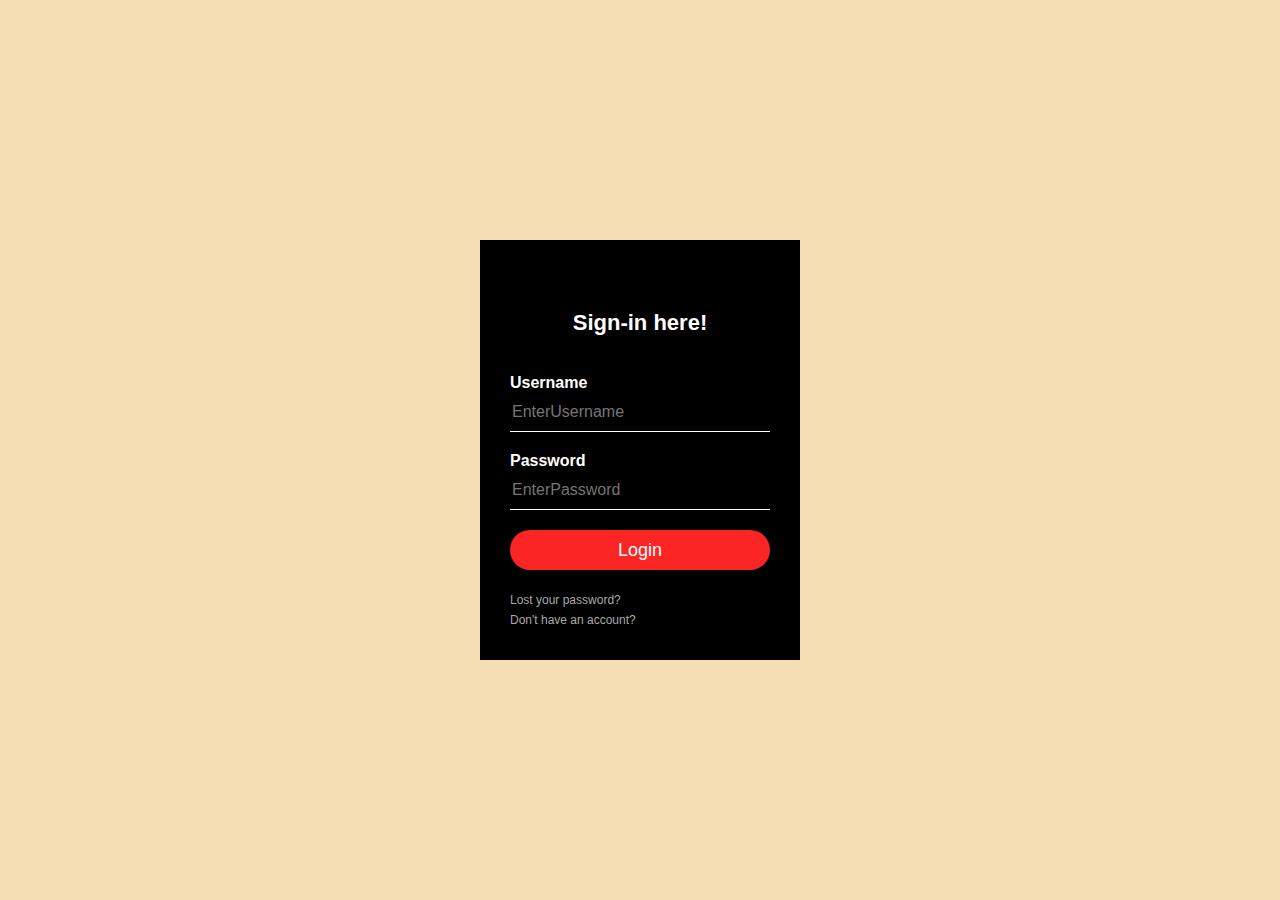
<file: index.html>
<html>

<head>
	<title>Login page</title>
	<link rel="stylesheet" type="text/css" href="index.css">
</head>
<body>
	
		<div class="loginbox">
			<h1>Sign-in here!</h1></br>
			<form action="course.html">
				<p>Username</p>
				<input type="text" placeholder="EnterUsername" name="EnterUsername" required>
				<p>Password</p>
				<input type="password" placeholder="EnterPassword" name="EnterPassword" required>
				<input type="submit" name="" value="Login">
				<a href="course.html">Lost your password?</a><br>
				<a href="registration.html">Don't have an account?</a>
			</form>
		</div>	
</body>

</html>
</file>
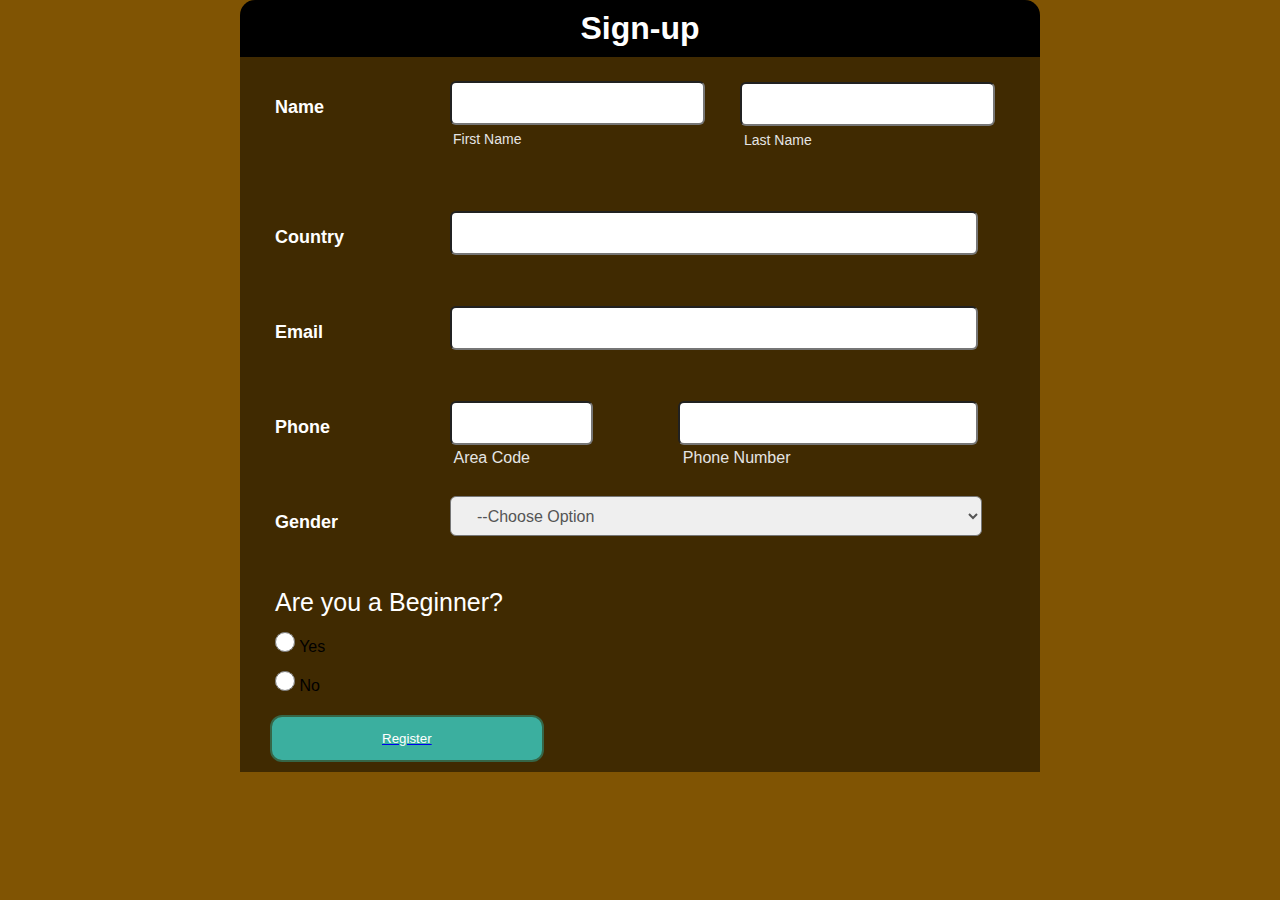
<file: registration.html>
<!DOCTYPE html>
<html>
<head>
	<titile>
		</title>
		<link rel="stylesheet" href="registration.css">
</head>
<body>
	<div class="regform">
		<h1>Sign-up</h1>
	</div>
	<div class="main">
		<form action="index.html">
			<div id="name">
				<h2 class="name">Name</h2>
				<input class="firstname" type="text" name="first_name" required><br>
				<label class="firstlabel">First Name</label>
				<input class="lastname" type="text" name="last_name" required><br>
				<label class="lastlabel">Last Name</label>
			</div>

			<h2 class="name">Country</h2>
			<input class="country" type="text" name="country" required>

			<h2 class="name">Email</h2>
			<input class="email" type="text" name="email" required>

			<h2 class="name">Phone</h2>
			<input class="code" type="text" name="area_code" required>
			<label class="area-code">Area Code</label>
			<input class="number" type="text" name="phone" required>
			<label class="phone">Phone Number</label>

			<h2 class="name">Gender</h2>
			<select class="option" name="Gender" required>
				<option disabled="disabled" selected="selected">--Choose Option</option>
				<option>Male</option>
				<option>Female</option>
				<option>Not Specified</option>
			</select>
			<br/>
			<!-- <div class="name" id="student"> -->
			<div class="radios">
				<label class="radio" for="yes_no_radio">Are you a Beginner?</label>
				<p>
					<input class="radio clor" type="radio" >  Yes</input>
				</p>
				<p>
					<input class="radio" type="radio" >  No</input>
				</p>
			</div>

			<a href="index.html">
				<button href="course.html" type="submit">Register</button>
			</a>
		</form>
	</div>
</body>
</html>
</file>
<file: index.css>
body{
	margin: 0;
	padding: 0;
	background-color:wheat;
	background-image: url("https://source.unsplash.com/1400x700/?computer,keyboard");
	background-size: cover;
	background-repeat:no-repeat ; 
	background-position: center;
	font-family: sans-serif;
}





.loginbox{
	width: 320px;
	height: 420px;
	background: #000;
	color: #fff;
	top: 50%;
	left: 50%;
	position: absolute;
	transform: translate(-50%,-50%);
	box-sizing: border-box;
	padding: 70px 30px;
}

.avatar{
	width: 100px;
	height: 100px;
	border-radius: 50%;
	position: absolute;
	top: -50px;
	left: calc(50% - 50px);
}

h1{
	margin: 0;
	padding: 0 0 20px;
	text-align: center;
	font-size: 22px;
}

.loginbox p{
	margin: 0;
	padding: 0;
	font-weight: bold;
}

.loginbox input{
	width: 100%;
	margin-bottom: 20px;
}

.loginbox input[type="text"], input[type="password"]
{
	border: none;
	border-bottom: 1px solid #fff;
	background: transparent;
	outline: none;
	height: 40px;
	color: #fff;
	font-size: 16px;
}

.loginbox input[type="submit"]
{
	border: none;
	outline: none;
	height: 40px;
	background: #fb2525;
	color: #fff;
	font-size: 18px;
	border-radius: 20px;
}

.loginbox input[type="submit"]:hover
{
	cursor: pointer;
	background: #ffc107;
	color: #000;
}

.loginbox a{
	text-decoration: none;
	font-size: 12px;
	line-height: 20px;
	color: darkgrey;
}

.loginbox a:hover
{
	color:#ffc107
}
</file>
<file: registration.css>
*{
    margin:0;
    padding:0;
}
body{
	margin: 0;
	padding: 0;
	background-color:rgb(128, 84, 3);
	background-image: url("https://source.unsplash.com/1400x700/?white");
	background-size: cover;
	background-repeat:no-repeat ; 
	background-position: center;
	font-family: sans-serif;
}
/* body{
    background-image: linear-gradient(rgba(4,9,30,0.7),rgba(4,9,30,0.7)),url(images/asignup.jpg);
    background-position:center;
    background-size: cover;
    font-family:sans-serif;
    margin-top:40px;
} */
.regform{
    width:800px;
    background-color:rgb(0,0,0,6);
    margin:auto;
    color:#FFFFFF;
    padding:10px 0px 10px 0px;
    text-align:center;
    border-radius:15px 15px 0px 0px;
    }

.main{
    background-color:rgb(0,0,0,0.5);
    width:800px;
    margin:auto;
    
}
form{
    padding:10px;
}
#name{
width:100%;
height:100px;
}	

.name{
margin-left:25px;
margin-top:30px;
width:125px;
color:white;
font-size:18px;
font-weight:700;
}

.firstname{
position:relative;
left:200px;
top:-37px;
line-height:40px;
border-radius:6px;
padding:0 22px;
font-size:16px;
}

.lastname{
position:relative;
left:417px;
top:-80px;
line-height:40px;
border-radius:6px;
padding:0 22px;
font-size:16px;
color:#555;
}

.firstlabel{
position:relative;
color:#E5E5E5;
text-transform:capitalize;
font-size:14px;
left:203px;
top:-45px;
}

.lastlabel{
position:relative;
color:#E5E5E5;
text-transform:capitalize;
font-size:14px;
left:494px;
top:-75px;
}

.country{
position:relative;
left:200px;
top:-37px;
line-height:40px;
width:480px;
border-radius:6px;
padding:0 22px;
font-size:16px;
color:#555;
}

.email{
position:relative;
left:200px;
top:-37px;
line-height:40px;
width:480px;
border-radius:6px;
padding:0 22px;
font-size:16px;
color:#555;
}

.code{
position:relative;
left:200px;
top:-37px;
line-height:40px;
width:95px;
border-radius:6px;
padding:0 22px;
font-size:16px;
color:#555;
}

.number{
position:relative;
left:200px;
top:-37px;
line-height:40px;
width:252px;
border-radius:6px;
padding:0 22px;
font-size:16px;
color:#555;
}

.area-code{
position:relative;
color:#E5E5E5;
text-transform:capitalize;
font-size:16px;
left:56px;
top:-2px;
}

.phone{
position:relative;
color:#E5E5E5;
text-transform:capitalize;
font-size:16px;
left:-100px;
top:-2px;
}

.option{
position:relative;
left:200px;
top:-37px;
line-height:40px;
width:532px;
height:40px;
border-radius:6px;
padding:0 22px;
font-size:16px;
color:#555;
outline:none;
overflow:hidden;
}

.option option{
font-size:20px;
}

#customer{
margin-left:10px;
color:white;
font-size:18px;
}

.radio{
display:inline-block;
padding-right:70px;
font-size:25px;
margin-left:25px;
margin-top:15px;
color:white;
}

.radios input{
width:20px;
height:20px;
border-radius:50%;
cursor:pointer;
outline:none;
background-color:whitesmoke;
}

button{
background-color:#3BAF9F;
display:block;
margin:20px 0px 0px 20px;
text-align:center;
border-radius:12px;
border:2px solid #366647;
padding: 14px 110px;
outline:none;
color:white ;
cursor:pointer ; 
transition: 0.25px;
}

button:hover{
background-color:#5390F5;
}

.clor{
    color: #E5E5E5;
}
</file>
